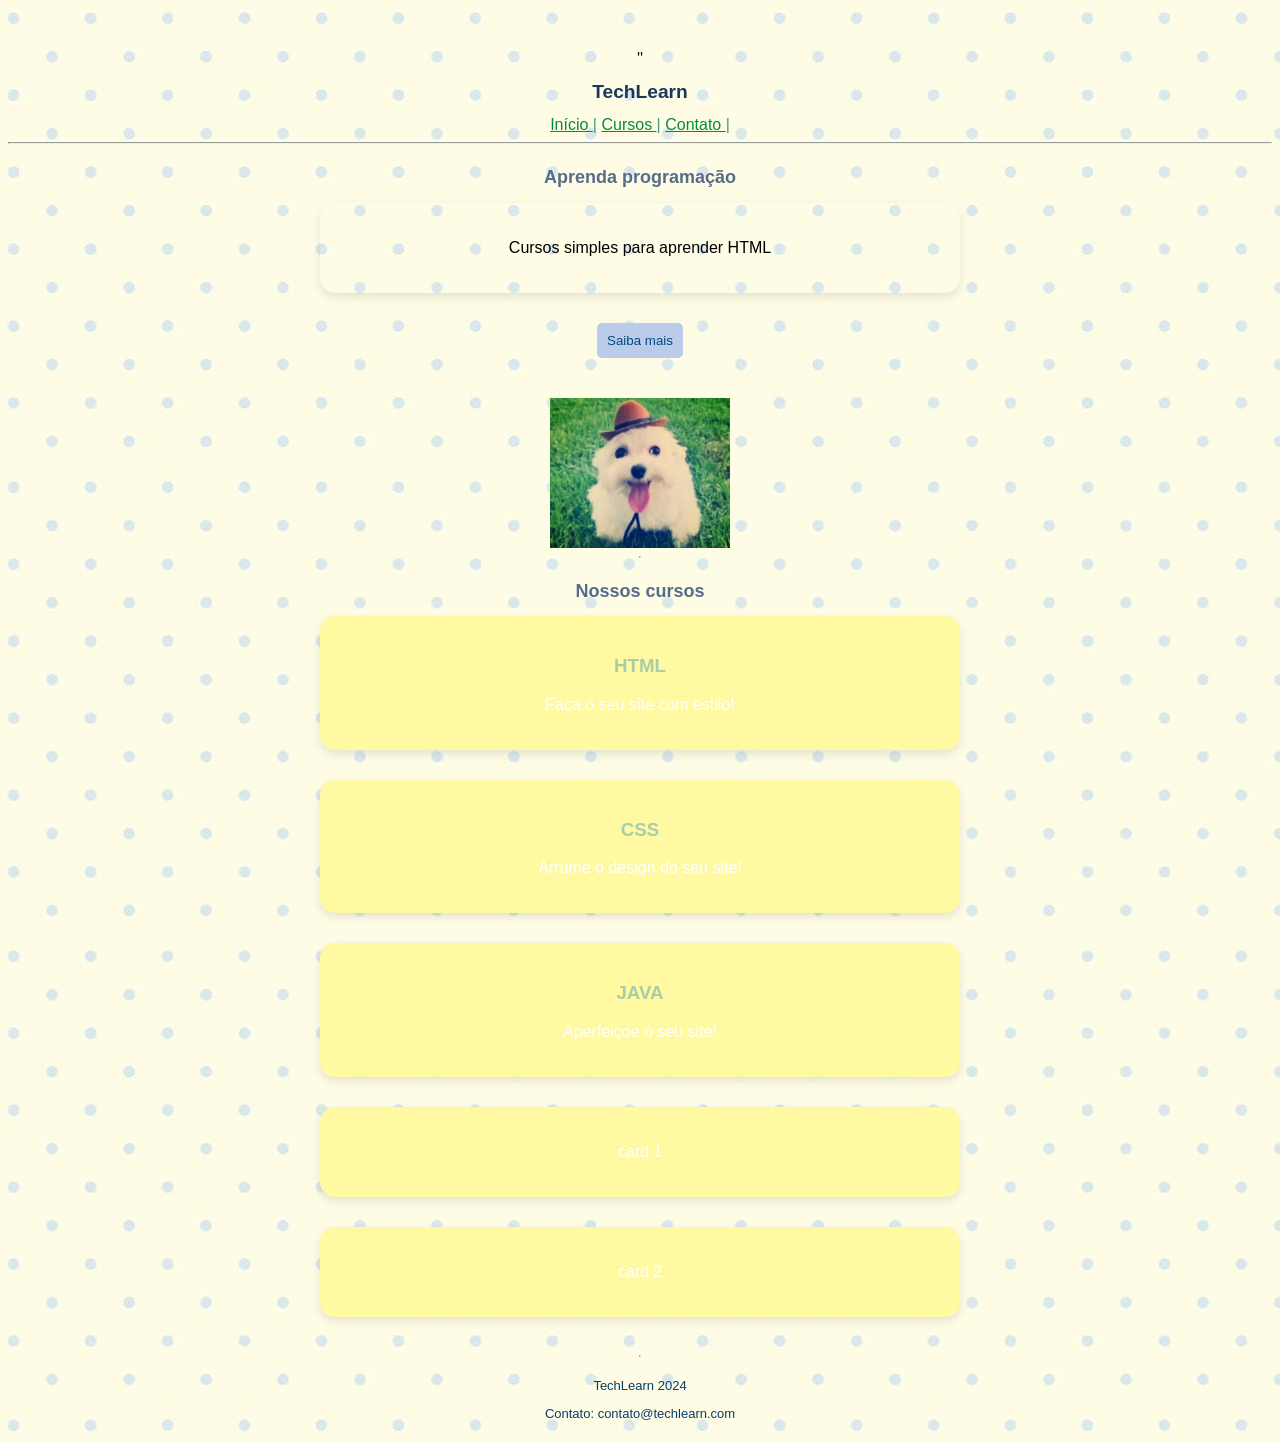
<file: index.html>
<!DOCTYPE html>
<html lang="pt-BR">
<head>
    <meta charset="UTF-8">
    <meta name="viewport" content="width=device-width, initial-scale=1.0">
    <title>Document</title>''

    <link rel="stylesheet" href = "style.css">

</head>
<body background = "fundo-bolinha.jpg"></body>
    <!--Cabeçalho-->
    <header> 
        <h1>TechLearn</h1>
        <nav>
            <a href="index.html">Início </a>|
            <a href="cursos.html">Cursos </a>|
            <a href="contato.html">Contato </a>|
        </nav>

        <hr>
        </header>

        <!--Conteúdo principal-->
        <main>
            <h2>Aprenda programação</h2>

            <div class="container">
                <div class="card">
                <p>
                Cursos simples para aprender HTML
                </p>
                </div>
            </div>
            
            <button>Saiba mais</button>
            <img src = "chapeu.jpg" width ="180" height ="150" >
            <hr>

            <h2>Nossos cursos</h2>
            
             <div class="container">
            <div class="card js">
                <h3> HTML </h3>
                 <p>Faça o seu site com estilo!</p>
            </div>


             <div class="container">
            <div class="card js">
                <h3> CSS </h3>
                <p>Arrume o design do seu site!</p>
            </div>

             <div class="container">
            <div class="card js">
                <h3> JAVA </h3>
                <p>Aperfeiçoe o seu site!</p>
            </div>



            </main>

            <main>

                <div class="container">
                    <div class="card js">
                    <p>card 1</p>
                    </div>
                </div>

                <div class="container">
                    <div class="card js">
                    <p>card 2</p>
                    </div>
                </div>

            <hr>
            <!--Rodapé-->
            <footer>
                <p>TechLearn 2024</p>

                <p>Contato: contato@techlearn.com</p>
            </footer>
    </header>
</body>
</html>
</file>
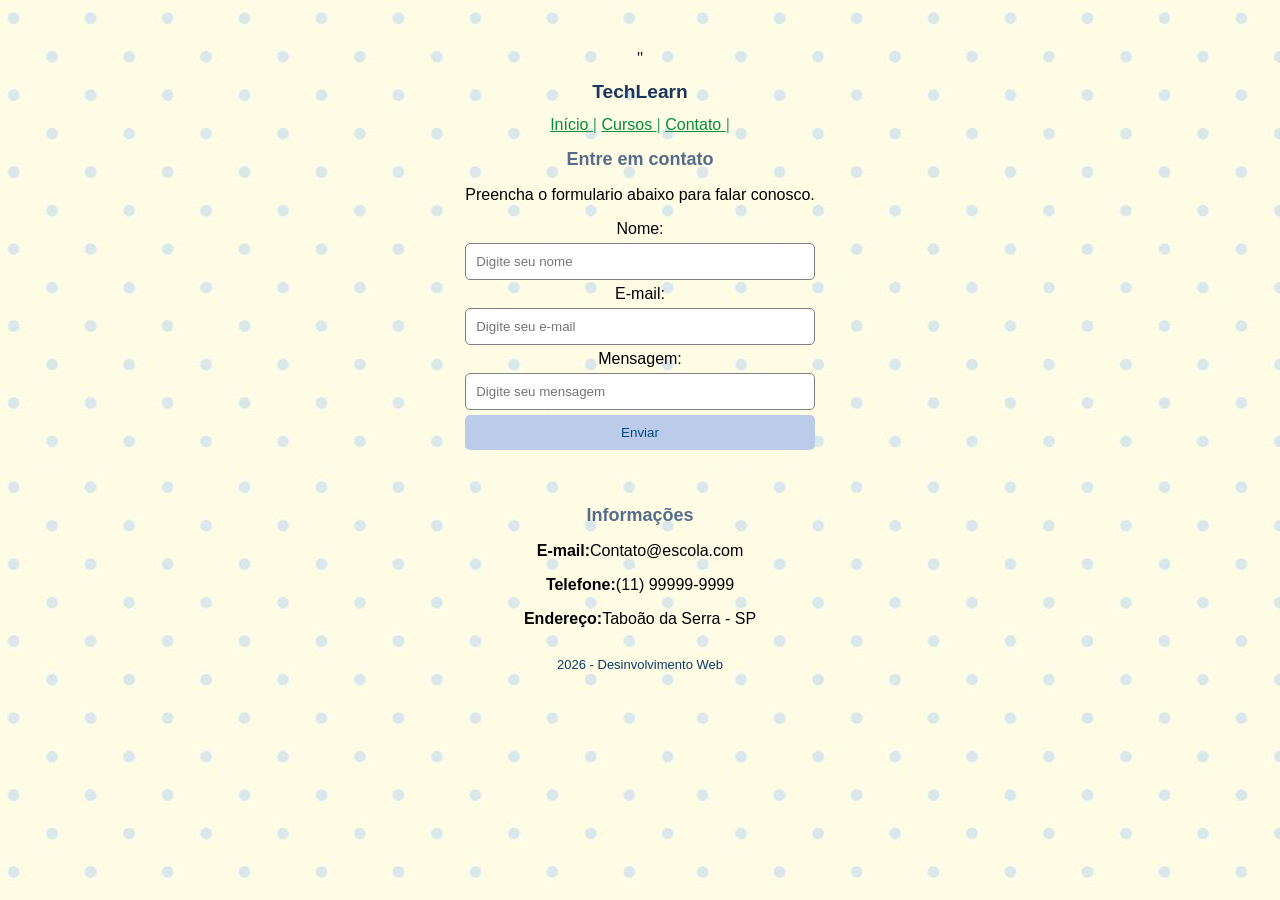
<file: contato.html>
<!DOCTYPE html>
<html lang="pt-BR">
<head>
    <meta charset="UTF-8">
    <meta name="viewport" content="width=device-width, initial-scale=1.0">
    <title>Document</title>''

    <link rel="stylesheet" href = "style.css">

</head>
<body background = "fundo-bolinha.jpg"></body>
    <!--Cabeçalho-->
    <header> 
        <h1>TechLearn</h1>
        <nav>
            <a href="index.html">Início </a>|
            <a href="cursos.html">Cursos </a>|
            <a href="contato.html">Contato </a>|
        </nav>
        </header>
        <main>
            <section class="contato">
                <h2>Entre em contato</h2>
                <p>Preencha o formulario abaixo para falar conosco.</p>

                <form>
                    <label>Nome:</label>
                    <input type ="text" placeholder="Digite seu nome">

                    <label>E-mail:</label>
                    <input type ="text" placeholder="Digite seu e-mail">

                    <label>Mensagem:</label>
                    <input type ="text" placeholder="Digite seu mensagem">

                    <button type="submit">Enviar</button>

                </form>
            </section>
            <section class="info">
                <h2>Informações</h2>
                <p><strong>E-mail:</strong>Contato@escola.com</p>
                <p><strong>Telefone:</strong>(11) 99999-9999</p>
                <p><strong>Endereço:</strong>Taboão da Serra - SP</p>
            </section>
            </main>
            <footer>
                <p>2026 - Desinvolvimento Web</p>
            </footer>

            </body>
            </html>
</file>
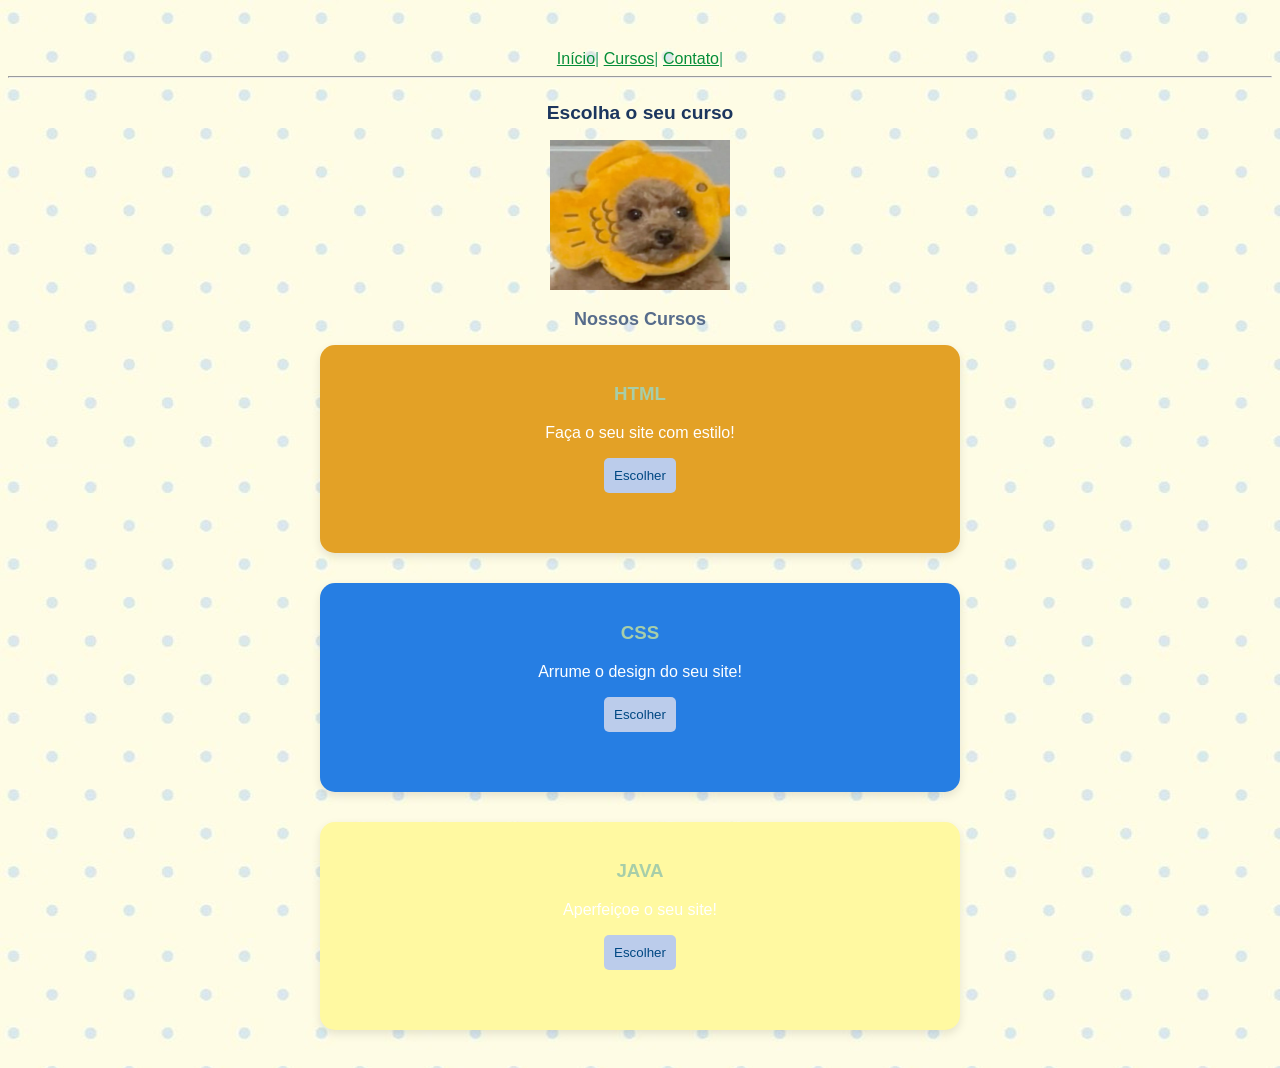
<file: cursos.html>
<!DOCTYPE html>
<html lang="en">
<head>
    <meta charset="UTF-8">
    <meta name="viewport" content="width=device-width, initial-scale=1.0">
    <title>Document</title>

     <link rel="stylesheet" href = "style.css">
</head>
<body background = "fundo-bolinha.jpg"></body>


<body>
    <header>
        <nav>
            <a href="index.html">Início</a>|
            <a href="cursos.html">Cursos</a>|
            <a href="contato.html">Contato</a>|
        </nav>
        <hr>
        <main>
            <section class="cursos">
                <h1>Escolha o seu curso</h1>
                <img src = "cachorromaioral.jpg" width ="180" height ="150" >


    </header>
 
    <main>
        <h2>Nossos Cursos</h2>

        <div class="container">
            <div class="card html">
                <h3> HTML </h3>
                <p>Faça o seu site com estilo!</p>
                <a href="cursos2.html">
                    <button>Escolher</button>
                </a>
            </div>
        </div>

        <div class="container">
            <div class="card css">
                <h3> CSS </h3>
                <p>Arrume o design do seu site!</p>
                <a href="cursos3.html">
                    <button>Escolher</button>
                </a>
            </div>
        </div>
        <div class="container">
            <div class="card js">
                <h3> JAVA </h3>
                <p>Aperfeiçoe o seu site!</p>
                <a href="cursos4.html">
                    <button>Escolher</button>
                </a>
            </div>
        </div>
</file>
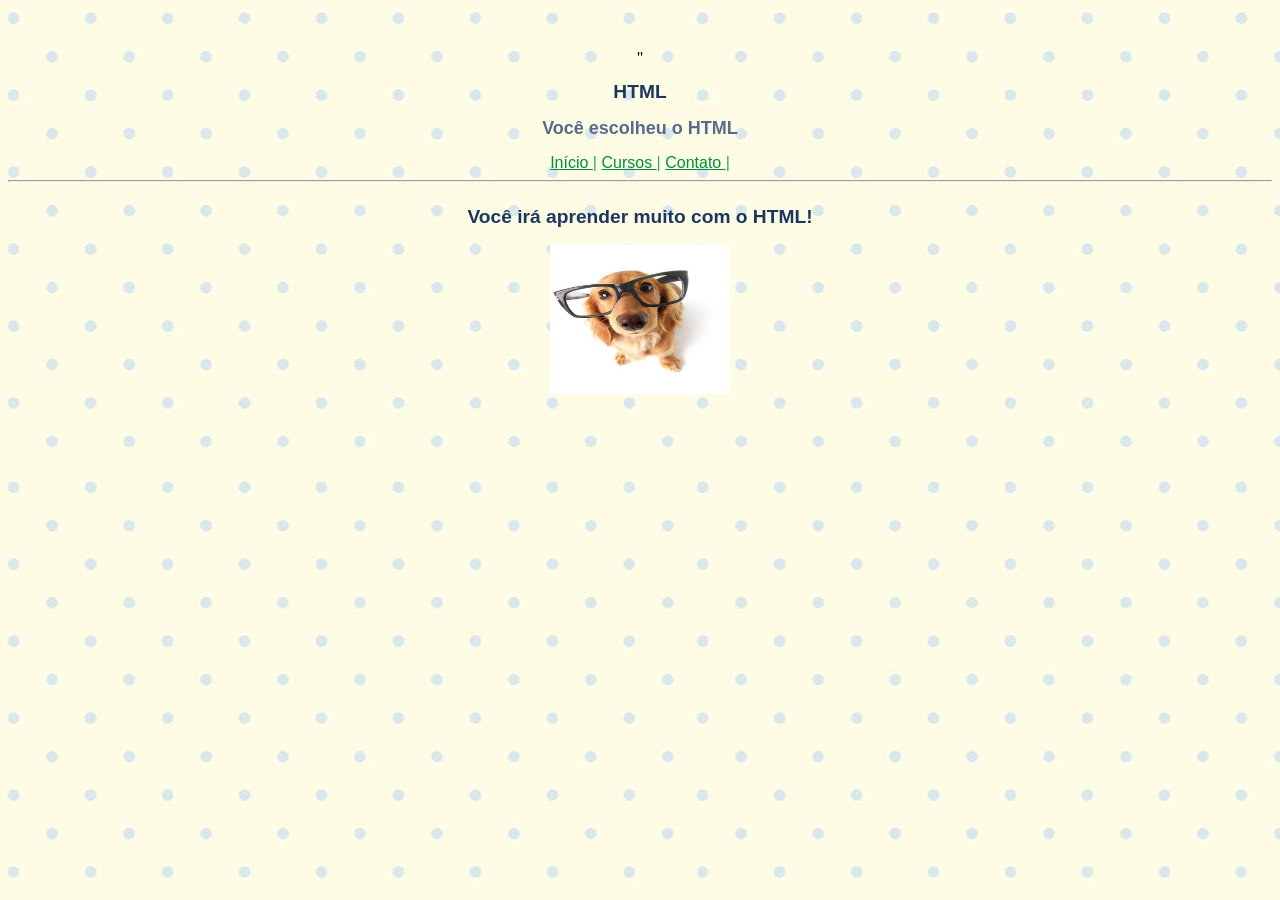
<file: cursos2.html>
<!DOCTYPE html>
<html lang="pt-BR">
<head>
    <meta charset="UTF-8">
    <meta name="viewport" content="width=device-width, initial-scale=1.0">
    <title>Document</title>''

    <link rel="stylesheet" href = "style.css">

</head>
<body background = "fundo-bolinha.jpg"></body>
    <!--Cabeçalho-->
    <header> 
        <h1>HTML</h1>
        <h2>Você escolheu o HTML</h2>
        <nav>
            <a href="index.html">Início </a>|
            <a href="cursos.html">Cursos </a>|
            <a href="contato.html">Contato </a>|
        </nav>

        <hr>
        </header>

<main>
            <section class="Sobre">
                <h1>Você irá aprender muito com o HTML!</h1>
                <img src = "cachorro1.jpg" width ="180" height ="150" >


    </header>
 
    <main>
</file>
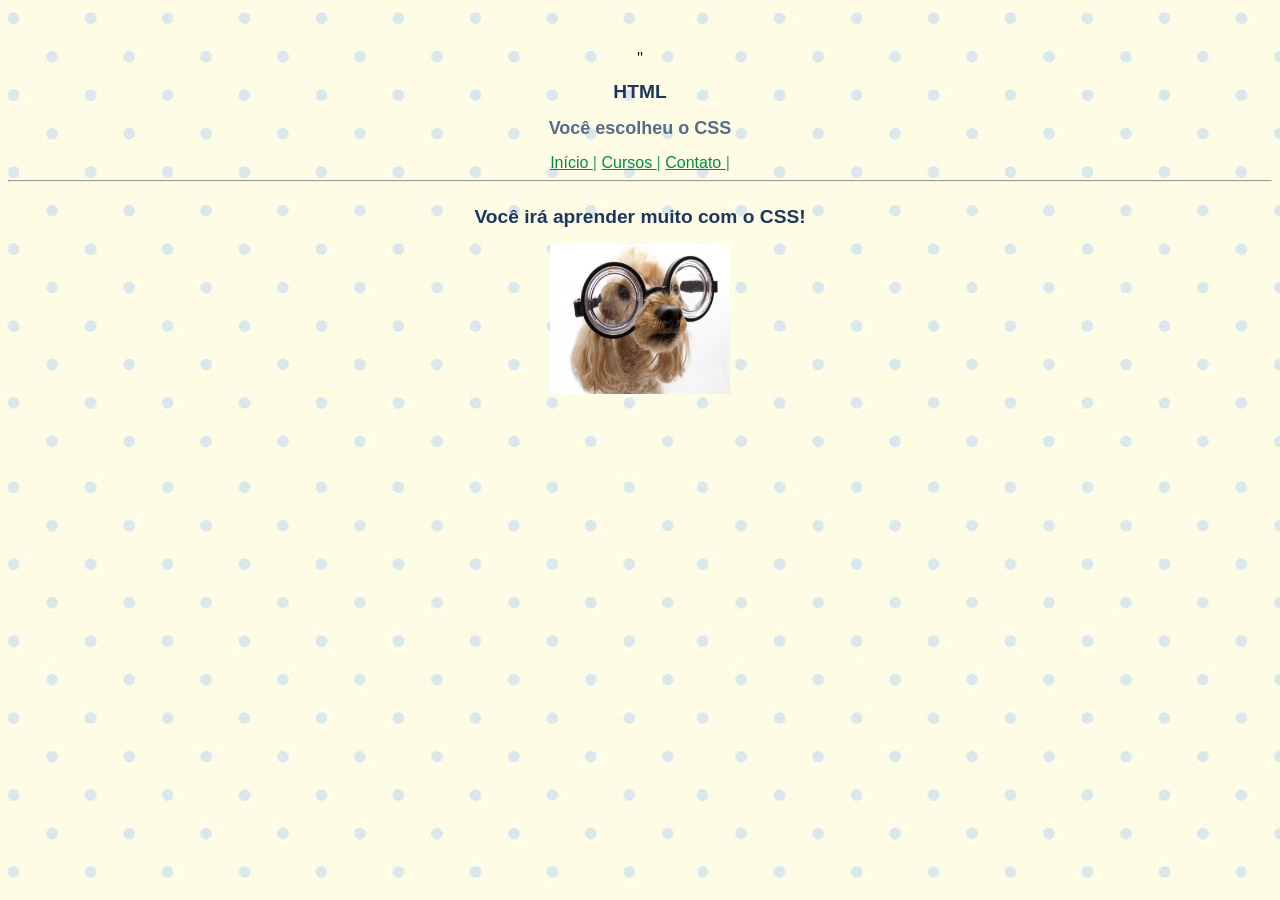
<file: cursos3.html>
<!DOCTYPE html>
<html lang="pt-BR">
<head>
    <meta charset="UTF-8">
    <meta name="viewport" content="width=device-width, initial-scale=1.0">
    <title>Document</title>''

    <link rel="stylesheet" href = "style.css">

</head>
<body background = "fundo-bolinha.jpg"></body>
    <!--Cabeçalho-->
    <header> 
        <h1>HTML</h1>
        <h2>Você escolheu o CSS</h2>
        <nav>
            <a href="index.html">Início </a>|
            <a href="cursos.html">Cursos </a>|
            <a href="contato.html">Contato </a>|
        </nav>

        <hr>
        </header>

<main>
            <section class="Sobre">
                <h1>Você irá aprender muito com o CSS!</h1>
                <img src = "cachorro2.jpg" width ="180" height ="150" >


    </header>
 
    <main>
</file>
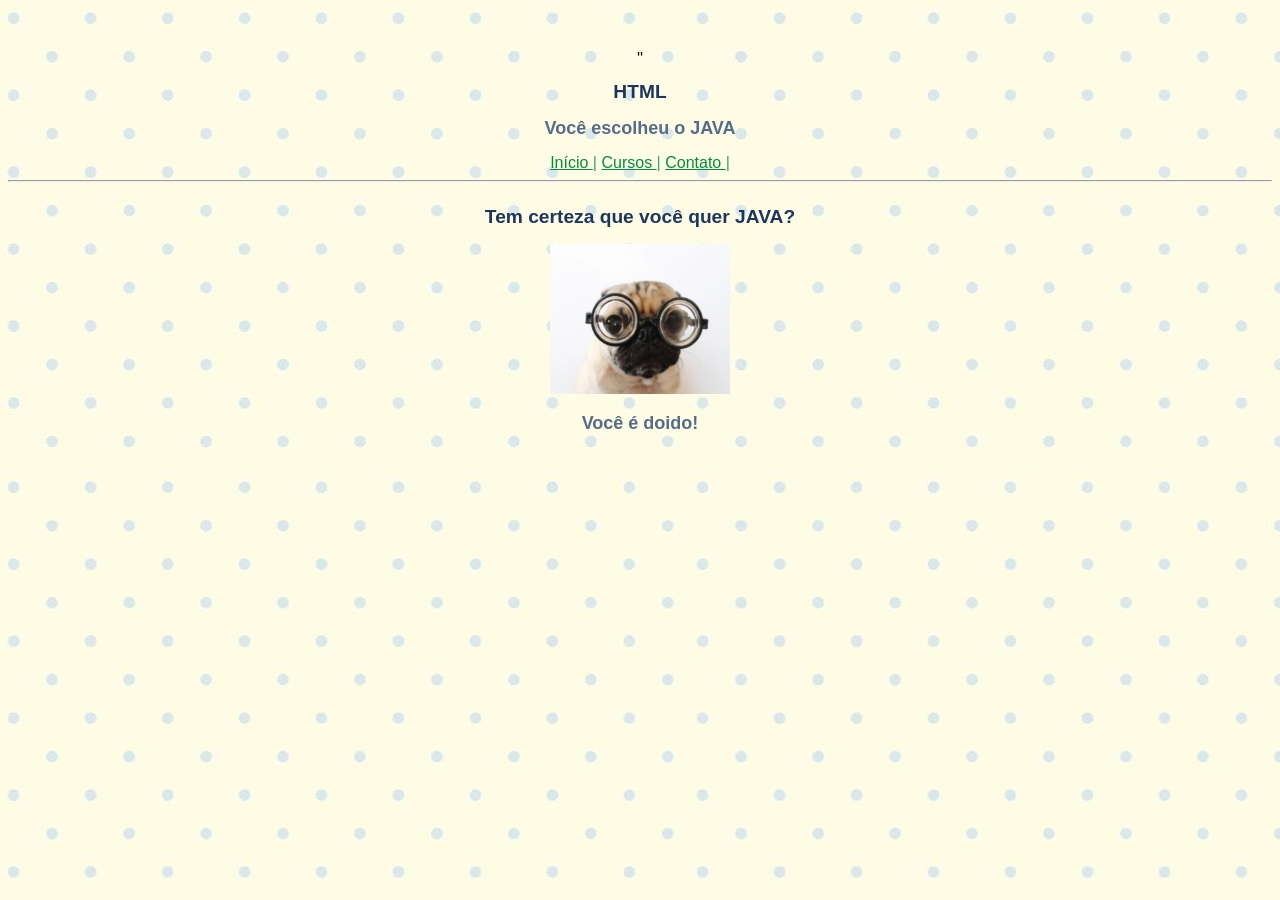
<file: cursos4.html>
<!DOCTYPE html>
<html lang="pt-BR">
<head>
    <meta charset="UTF-8">
    <meta name="viewport" content="width=device-width, initial-scale=1.0">
    <title>Document</title>''

    <link rel="stylesheet" href = "style.css">

</head>
<body background = "fundo-bolinha.jpg"></body>
    <!--Cabeçalho-->
    <header> 
        <h1>HTML</h1>
        <h2>Você escolheu o JAVA</h2>
        <nav>
            <a href="index.html">Início </a>|
            <a href="cursos.html">Cursos </a>|
            <a href="contato.html">Contato </a>|
        </nav>

        <hr>
        </header>

<main>
            <section class="Sobre">
                <h1>Tem certeza que você quer JAVA?</h1>
                <img src = "cachorro3.jpg" width ="180" height ="150" >


    </header>
 
    <main>

        <h2> Você é doido!</h2>
</file>
<file: style.css>
body {
    background-color: lightgoldenrodyellow;
    font-family: 'Segoe UI', Tahoma, Geneva, Verdana, sans-serif;
    text-align: center;
    margin-top: 50px;
}

header{
    color:rgb(7, 87, 42);
    font-family:'Trebuchet MS', 'Lucida Sans Unicode', 'Lucida Grande', 'Lucida Sans', Arial, sans-serif;
}

nav{
    color: rgb(55, 163, 109);
    font-family: 'Segoe UI', Tahoma, Geneva, Verdana, sans-serif;
}

a{
    color: rgb(4, 141, 56);
}

h1{color: rgb(28, 54, 94);
    font-family:'Lucida Sans', 'Lucida Sans Regular', 'Lucida Grande', 'Lucida Sans Unicode', Geneva, Verdana, sans-serif;
    font-size: larger;

}

h2{
    color: rgb(87, 108, 139);
    font-family:'Lucida Sans', 'Lucida Sans Regular', 'Lucida Grande', 'Lucida Sans Unicode', Geneva, Verdana, sans-serif;
    font-size: large;
}

h3{
    color: rgb(167, 206, 169);
    font-family: 'Trebuchet MS', 'Lucida Sans Unicode', 'Lucida Grande', 'Lucida Sans', Arial, sans-serif;
    font-size: 15;
}

.conteiner {
    display: flex;
    justify-content: center;
    margin: 25px 0;
    margin-bottom: 30px;
}


.card{  width: 600px;
        padding:20px;
        border-radius: 15px;
        text-align: center;
        box-shadow: 0 4px 10px rgba(0,0,0,0.1);
        margin-bottom: 30px;
}

footer{
    color: rgb(10, 60, 104);
    font-family: 'Trebuchet MS', 'Lucida Sans Unicode', 'Lucida Grande', 'Lucida Sans', Arial, sans-serif;
    font-size: small;
}
button{
    background-color: rgb(193, 243, 224);
    color: rgb(14, 44, 70);
    padding: 10px 20px;
    border: none;
    border-radius: 5px;
    cursor: pointer;
    margin-bottom: 40px;
}

form{
    display: flex;
    flex-direction: column;
    gap: 5px;
}

input{
    padding:10px;
    border: 1px solid grey;
    border-radius: 5px;
}

textarea{
    padding: 10px;
    border: 1px solid grey;
    border-radius: 5px;
    height: 50px;
}

button{
    background-color: rgb(187, 204, 235);
    color: rgb(0, 72, 131);
    padding: 10px;
    border: none;
    border-radius: 5px;
    cursor: pointer;
}

button:hover{
    background-color: rgb(254, 255, 216);
}
.foto{
    display: block;
    margin: 0 auto;
}

main{
    display: flex;
    flex-direction: column;
    align-items: center;
}

.html{
    background-color: #e3a126;
    color: white;

}

.css{
    background-color: #267ee3;
    color: white;

}

.js{
    background-color: #fff9a1;
    color: white;

}
</file>
